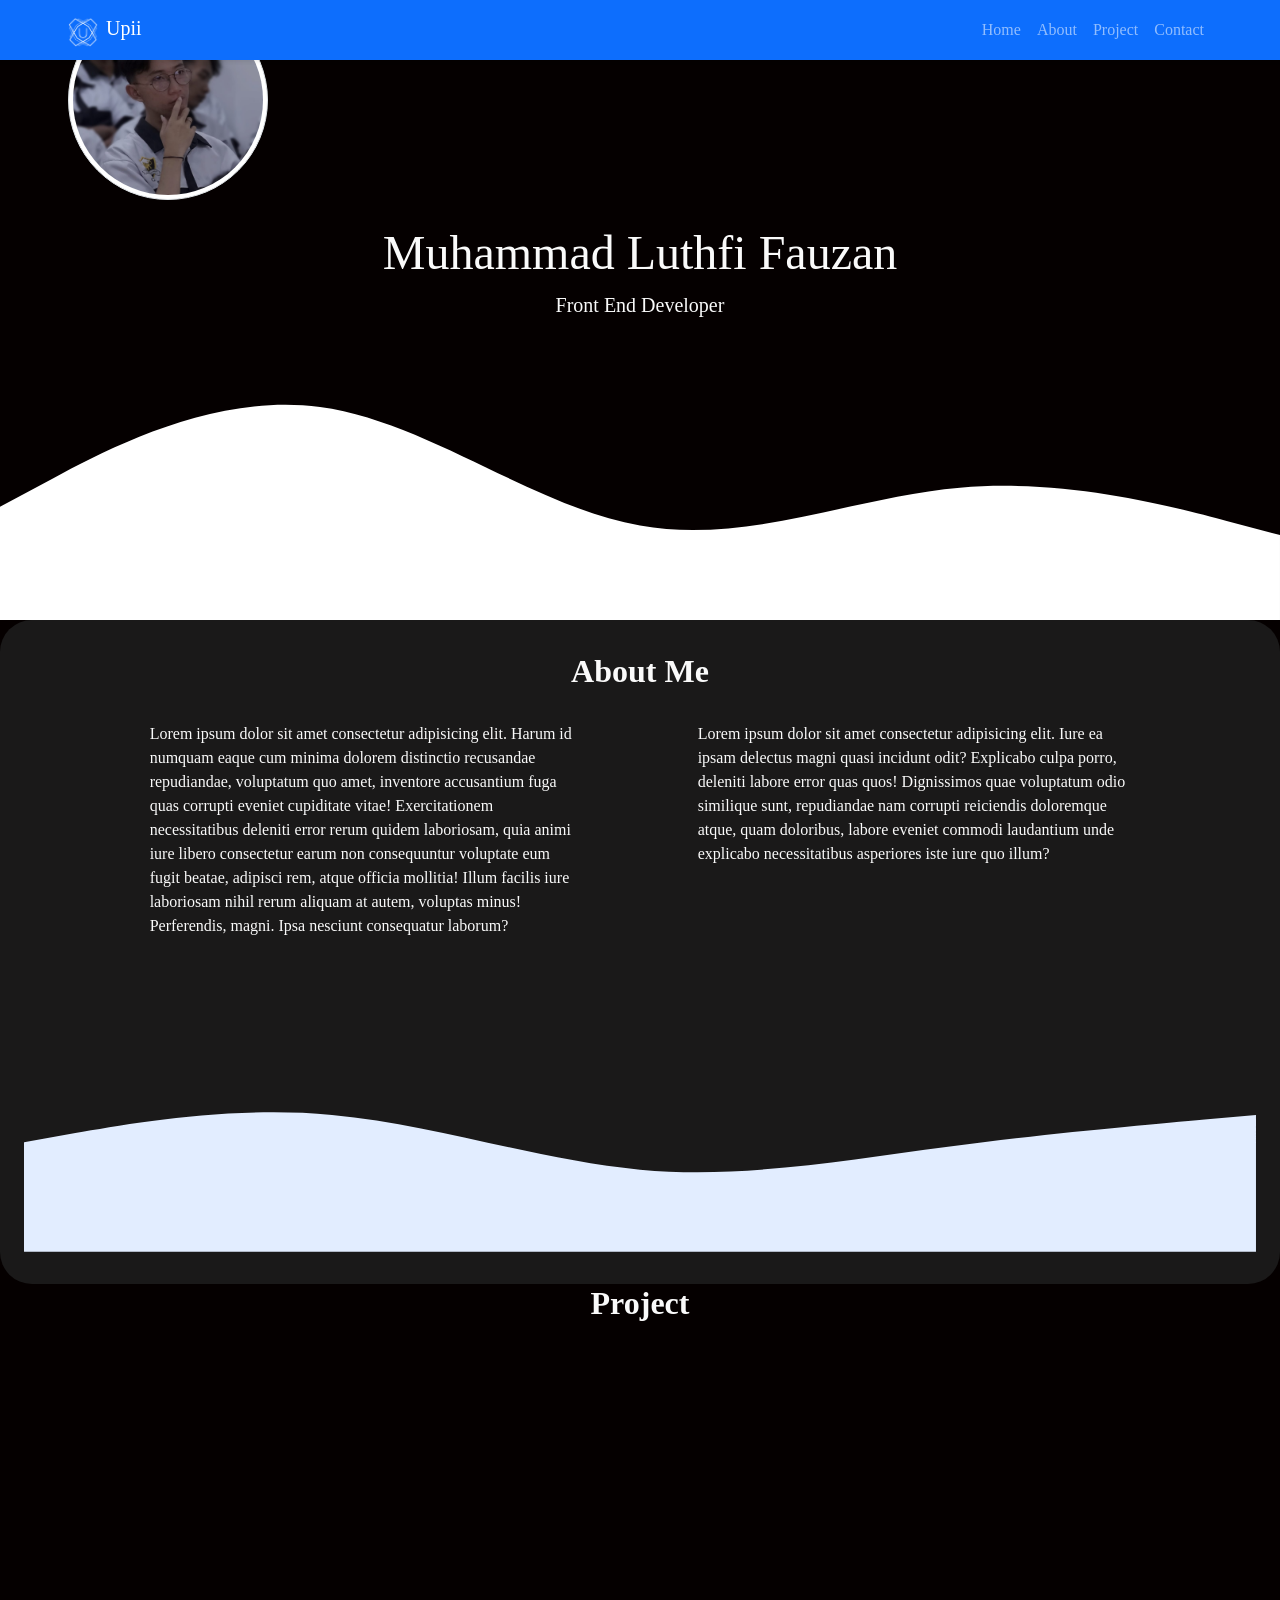
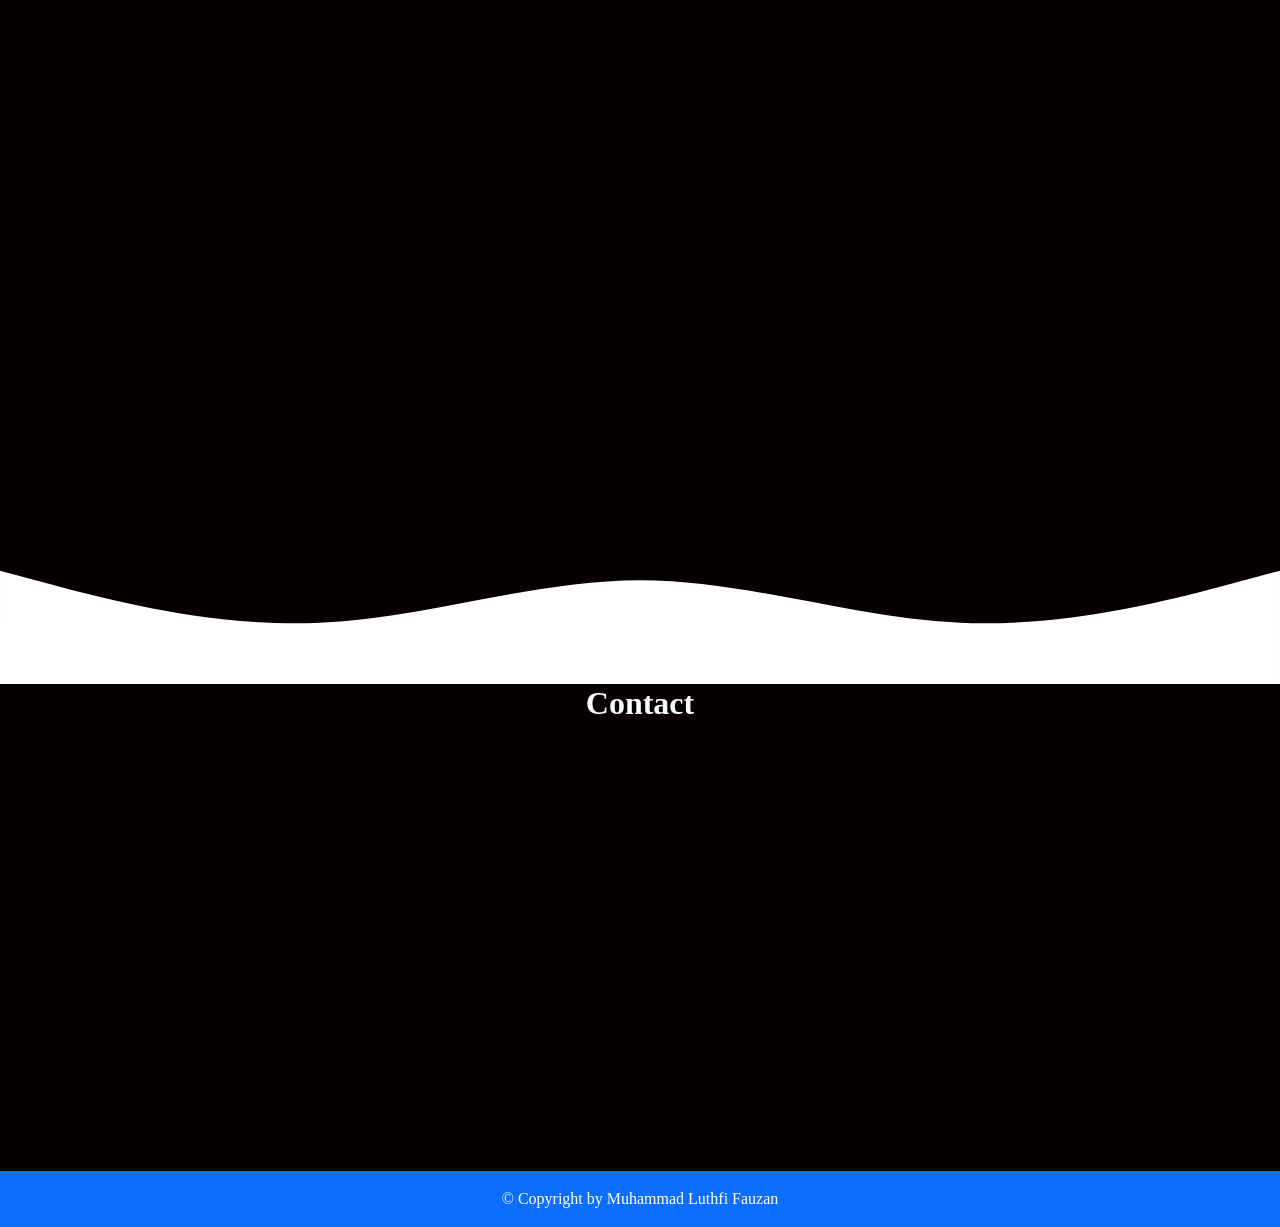
<file: indeks.html>
<!doctype html>
<html lang="en">
    <head>
        <meta charset="utf-8">
        <meta name="viewport" content="width=device-width, initial-scale=1">
        <title>Portfolio Upii</title>
        <link href="https://cdn.jsdelivr.net/npm/bootstrap@5.3.3/dist/css/bootstrap.min.css" rel="stylesheet" integrity="sha384-QWTKZyjpPEjISv5WaRU9OFeRpok6YctnYmDr5pNlyT2bRjXh0JMhjY6hW+ALEwIH" crossorigin="anonymous">
        <link rel="stylesheet" href="style.css">
        <!-- ICON -->
        <link rel="icon" href="img/White-Logo.png" type="image/png">
        <!-- Animate on Scroll AOS -->
        <link rel="stylesheet" href="https://unpkg.com/aos@next/dist/aos.css" />
    </head>
    <body>
        <!-- Navbar -->
        <nav class="navbar navbar-expand-md bg-primary fixed-top shadow-sm navbar-dark">
            <div class="container">
                <a class="navbar-brand" href="#">
                    <img src="img/White-Logo.png" alt="Logo" width="30" height="30" class="d-inline-block align-text-top me-2">Upii</a>
                <button class="navbar-toggler" type="button" data-bs-toggle="offcanvas" data-bs-target="#offcanvasNavbar" aria-controls="offcanvasNavbar" aria-label="Toggle navigation">
                    <span class="navbar-toggler-icon"></span>
                </button>
                <div class="offcanvas offcanvas-end" tabindex="-1" id="offcanvasNavbar" aria-labelledby="offcanvasNavbarLabel">
                    <div class="offcanvas-header">
                        <h5 class="offcanvas-title" id="offcanvasNavbarLabel">Upii</h5>
                        <button type="button" class="btn-close" data-bs-dismiss="offcanvas" aria-label="Close"></button>
                    </div>
                    <div class="offcanvas-body">
                        <div class="navbar-nav ms-auto text-center">
                            <a class="nav-link" href="#home">Home</a>
                            <a class="nav-link" href="#about">About</a>
                            <a class="nav-link" href="#project">Project</a>
                            <a class="nav-link" href="#contact">Contact</a>
                        </div>
                    </div>
                </div>
            </div>
        </nav>
        <!-- Navbar End -->
        
        <!-- Profile -->
        <section class="home" id="home">
            <div class="container">
                <div class="row justify-content-center">
                    <div class="col-sm-12 text-center" data-aos="zoom-in">
                        <img src="img/pp.jpeg" alt="Profile Image" class="rounded-circle img-fluid img-thumbnail" width="200" height="200">
                    </div>
                </div>
                <div class="row mt-4 text-center">
                    <div class="col-sm-12">
                        <h1 class="display-5" data-aos="fade-up" data-aos-easing="ease" data-aos-delay="400">Muhammad Luthfi Fauzan</h1>
                        <p class="lead" data-aos="fade-up" data-aos-easing="ease" data-aos-delay="700" data-aos-duration="1200">Front End Developer</p>
                    </div>
                </div>
            </div>
            <svg xmlns="http://www.w3.org/2000/svg" viewBox="0 0 1440 320"><path fill="#fff" fill-opacity="1" d="M0,192L60,160C120,128,240,64,360,80C480,96,600,192,720,213.3C840,235,960,181,1080,170.7C1200,160,1320,192,1380,208L1440,224L1440,320L1380,320C1320,320,1200,320,1080,320C960,320,840,320,720,320C600,320,480,320,360,320C240,320,120,320,60,320L0,320Z"></path></svg>
        </section>
        <!-- Profile End-->

        <!-- About -->
        <section class="about" id="about">
            <div class="container">
                <div class="row mb-4">
                    <div class="col text-center">
                        <h2>About Me</h2>
                    </div>
                </div>
                <div class="row justify-content-around m-4">
                    <div class="col-sm-5" data-aos="fade-right" data-aos-duration="1500">
                        <p>Lorem ipsum dolor sit amet consectetur adipisicing elit. Harum id numquam eaque cum minima dolorem distinctio recusandae repudiandae, voluptatum quo amet, inventore accusantium fuga quas corrupti eveniet cupiditate vitae! Exercitationem necessitatibus deleniti error rerum quidem laboriosam, quia animi iure libero consectetur earum non consequuntur voluptate eum fugit beatae, adipisci rem, atque officia mollitia! Illum facilis iure laboriosam nihil rerum aliquam at autem, voluptas minus! Perferendis, magni. Ipsa nesciunt consequatur laborum?</p>
                    </div>
                    <div class="col-sm-5" data-aos="fade-left" data-aos-duration="1500" data-aos-delay="200">
                        <p>Lorem ipsum dolor sit amet consectetur adipisicing elit. Iure ea ipsam delectus magni quasi incidunt odit? Explicabo culpa porro, deleniti labore error quas quos! Dignissimos quae voluptatum odio similique sunt, repudiandae nam corrupti reiciendis doloremque atque, quam doloribus, labore eveniet commodi laudantium unde explicabo necessitatibus asperiores iste iure quo illum?</p>
                    </div>
                </div>
            </div>
            <svg xmlns="http://www.w3.org/2000/svg" viewBox="0 0 1440 320"><path fill="#e2edff" fill-opacity="1" d="M0,192L60,181.3C120,171,240,149,360,160C480,171,600,213,720,224C840,235,960,213,1080,197.3C1200,181,1320,171,1380,165.3L1440,160L1440,320L1380,320C1320,320,1200,320,1080,320C960,320,840,320,720,320C600,320,480,320,360,320C240,320,120,320,60,320L0,320Z"></path></svg>
        </section>
        <!-- About End -->

        <!-- Project -->
        <section class="project" id="project">
            <div class="container">
                <div class="row mb-5">
                    <div class="col text-center">
                        <h2>Project</h2>
                    </div>
                </div>

                <div class="row justify-content-center">
                    <div class="col-md-4 mb-4">
                        <div class="card" data-aos="fade-right" data-aos-duration="1200">
                            <img src="img/gambar-1.jpg" class="card-img-top" alt="Project-1">
                            <div class="card-body">
                                <p class="card-text">Some quick example text to build on the card title and make up the bulk of the card's content.</p>
                            </div>
                        </div>
                    </div>
                    <div class="col-md-4 mb-4">
                        <div class="card" data-aos="fade-right" data-aos-duration="1200" data-aos-delay="200">
                            <img src="img/gambar-2.jpg" class="card-img-top" alt="Project-2">
                            <div class="card-body">
                                <p class="card-text">Some quick example text to build on the card title and make up the bulk of the card's content.</p>
                            </div>
                        </div>
                    </div>
                    <div class="col-md-4 mb-4">
                        <div class="card" data-aos="fade-right" data-aos-duration="1200" data-aos-delay="400">
                            <img src="img/gambar-3.jpg" class="card-img-top" alt="Project-3">
                            <div class="card-body">
                                <p class="card-text">Some quick example text to build on the card title and make up the bulk of the card's content.</p>
                            </div>
                        </div>
                    </div>
                    <div class="col-md-4 mb-4">
                        <div class="card" data-aos="fade-right" data-aos-duration="1200" data-aos-delay="200">
                            <img src="img/gambar-4.jpg" class="card-img-top" alt="Project-4">
                            <div class="card-body">
                                <p class="card-text">Some quick example text to build on the card title and make up the bulk of the card's content.</p>
                            </div>
                        </div>
                    </div>
                    <div class="col-md-4 mb-4">
                        <div class="card" data-aos="fade-right" data-aos-duration="1200" data-aos-delay="400">
                            <img src="img/gambar-5.jpg" class="card-img-top" alt="Project-5">
                            <div class="card-body">
                                <p class="card-text">Some quick example text to build on the card title and make up the bulk of the card's content.</p>
                            </div>
                        </div>
                    </div>
                </div>
            </div>
            <svg xmlns="http://www.w3.org/2000/svg" viewBox="0 0 1440 320"><path fill="#fff" fill-opacity="1" d="M0,192L60,208C120,224,240,256,360,250.7C480,245,600,203,720,202.7C840,203,960,245,1080,250.7C1200,256,1320,224,1380,208L1440,192L1440,320L1380,320C1320,320,1200,320,1080,320C960,320,840,320,720,320C600,320,480,320,360,320C240,320,120,320,60,320L0,320Z"></path></svg>
        </section>
        <!-- Project End -->

        <!-- Contact -->
        <section class="contact" id="contact">
            <div class="container">
                <div class="row text-center">
                    <div class="col">
                        <h2>Contact</h2>
                    </div>
                </div>

                <div class="row justify-content-center mt-5 mb-5">
                    <div class="col-md-7">
                        <div class="alert alert-success alert-dismissible fade show d-none my-alert" role="alert">
                            <strong>Terimakasih!</strong> Pesan anda sudah kami terima.
                            <button type="button" class="btn-close" data-bs-dismiss="alert" aria-label="Close"></button>
                        </div>

                        <form name="upii-contact-form">
                            <div class="mb-3" data-aos="fade-right" data-aos-duration="1200">
                                <label for="name" class="form-label">Nama Lengkap</label>
                                <input type="text" class="form-control" id="name" aria-describedby="name" name="nama">
                            </div>
                            <div class="mb-3" data-aos="fade-left" data-aos-duration="1200" data-aos-delay="200">
                                <label for="email" class="form-label">Email</label>
                                <input type="email" class="form-control" id="email" name="email">
                            </div>
                            <div class="mb-3" data-aos="fade-up" data-aos-duration="1200" data-aos-delay="300">
                                <label for="pesan" class="form-label">Pesan</label>
                                <textarea class="form-control" id="pesan" rows="3" name="pesan"></textarea>
                            </div>
                            <button type="submit" class="btn btn-primary btn-kirim" data-aos="zoom-in-up" data-aos-delay="300">Kirim</button>
                            <button class="btn btn-primary btn-loading d-none" type="button" disabled>
                                <span class="spinner-border spinner-border-sm" aria-hidden="true"></span>
                                <span role="status">Loading...</span>
                            </button>
                        </form>
                    </div>
                </div>
            </div>
        </section>
        <!-- Contact End -->

        <!-- Footer -->
        <footer class="bg-primary text-white text-center">
            <p class="mb-0 p-3">&copy; Copyright by <a href="https://www.instagram.com/upii_desu/" class="text-white text-decoration-none">Muhammad Luthfi Fauzan</a></p>
        </footer>
        <!-- Footer End -->

        <script>
            const scriptURL = 'https://script.google.com/macros/s/AKfycbxR3WkrYEVHYG4GCGtxnS1QC4d4KQzAulcoTvifG5KNSGuXirdtaNCzJ8C41uUKMLY7/exec';
            const form = document.forms['upii-contact-form'];
            const btnKirim = document.querySelector('.btn-kirim');
            const btnLoading = document.querySelector('.btn-loading');
            const myAlert = document.querySelector('.my-alert');


            form.addEventListener('submit', e => {
                e.preventDefault()
                // Ketika tombol Kirim di Klik
                //tampilkan loading, hilangkan tombol kirim
                btnLoading.classList.toggle('d-none');
                btnKirim.classList.toggle('d-none');
                
                fetch(scriptURL, { method: 'POST', body: new FormData(form)})
                .then(response => {
                        //tampilkan tombol kirim, hilangkan tombol loading
                        btnLoading.classList.toggle('d-none');
                        btnKirim.classList.toggle('d-none');
                        //tampilkan alert
                        myAlert.classList.toggle('d-none');
                        //reset form
                        form.reset()
                        console.log('Success!', response)
                    })
                    .catch(error => console.error('Error!', error.message))
            })
        </script>

        <!-- AOS -->
        <script src="https://unpkg.com/aos@next/dist/aos.js"></script>
        <script>
            AOS.init({
                duration: 1000,
                easing: 'ease-out-back'
            });
        </script>

        <script src="https://cdn.jsdelivr.net/npm/bootstrap@5.3.3/dist/js/bootstrap.bundle.min.js" integrity="sha384-YvpcrYf0tY3lHB60NNkmXc5s9fDVZLESaAA55NDzOxhy9GkcIdslK1eN7N6jIeHz" crossorigin="anonymous"></script>
    </body>
</html>
</file>
<file: style.css>
:root {
    /* ========== Colors ========== */
    --hue: 358;
    --first-color: hsl(var(--hue), 80%, 49%);
    --first-color-alt: hsl(var(--hue), 76%, 45%);
    --white: hsl(0, 0%, 98%);
    --black: hsl(0, 0%, 1%);
    --text: hsl(var(--hue), 2%, 66%);
    --body: hsl(var(--hue), 100%, 1%);
    --container: hsl(var(--hue), 2%, 10%);
    --conic-graidient: conic-gradient(from 150deg at 50% 45%,
                        hsl(var(--hue), 80%, 20%) 0deg,
                        hsl(var(--hue), 80%, 48%) 140deg,
                        hsl(var(--hue), 80%, 20%) 360deg);

    /* ========== Font & Typography ========== */
    --body-font: "Montserrat Alternates";
    --second-font: "Grechen Fuemen", cursive;
    --third-font: "Poppins";
    --biggest-fs: 2.5rem;
    --h1-fs: 1.5rem;
    --h2-fs: 1.25rem;
    --h3-fs: 1rem;
    --normal-fs: .938rem;
    --small-fs: .813rem;
    --smaller-fs: .75rem;

    /* ========== Font Weight ========== */
    --regular: 400;
    --medium: 500;
    --semi-bold: 600;

    /* ========== Z-Index ========== */
    --z-tooltip: 10;
    --z-fixed: 100;
}

/* ========== Responsivitas ========== */
@media screen and (min-width: 1168px) {
    :root {
        --biggest-fs: 3.5rem;
        --h1-fs: 2.25rem;
        --h2-fs: 1.5rem;
        --h3-fs: 1.25rem;
        --normal-fs: 1rem;
        --small-fs: .875rem;
        --smaller-fs: .813rem;
    }
}
/* ==================== ==================== ==================== ==================== ==================== ==================== ==================== */

/* ========== BASE ========== */
* {
    box-sizing: border-box;
    padding: 0;
    margin: 0;
}

html {
    scroll-behavior: smooth;
}

body, input, textarea, button {
    font-family: var(--body-font);
    font-size: var(--normal-fs);
}
body {
    background-color: var(--body);
    color: var(--white);
}

input, button, textarea {
    border: none;
    outline: none;
}

h1, h2, h3, h4 {
    color: var(--white);
    font-weight: var(--semi-bold);
}

ul { list-style: none; }

a { text-decoration: none; }

img {
    display: block;
    max-width: 100%;
    height: auto;
}

/* ========== Reusable Classes ========== */
.container {
    max-width: 1168px;
    margin-inline: 1.5rem;
}

.grid {
    display: grid;
    gap: 1.5rem;
}

.section {
    padding-block: 2rem 3rem;
}

.section-title {
    font-size: var(--h2-fs);
    text-align: center;
    margin-bottom: 2rem;
}

.main { overflow: hidden; }

/* ==================== ==================== ==================== ==================== ==================== ==================== ==================== */

/* ==================== NAVBAR ==================== */
.nav {
    position: fixed;
    bottom: 1.5rem;
    left: 0;
    right: 0;
    background-color: hsla(0, 0%, 98%, .1);
    width: 88%;
    margin-inline: auto;
    backdrop-filter: blur(16px);
    --webkit-backdrop-filter: blur(16px);
    padding: 1rem 2rem;
    border-radius: 4rem;
    z-index: var(--z-fixed);
}

.nav .nav-list {
    display: flex;
    justify-content: space-between;
    align-items: center;
}

.nav .nav-list .nav-link {
    width: 2.5rem;
    height: 2.5rem;
    background-color: transparent;
    color: var(--white);
    font-size: 1.5rem;
    border-radius: 50%;
    display: grid;
    place-items: center;
    transition: background-color .6s;
}

/* ========== Active Link ========== */
.active-link {
    background-color: var(--first-color) !important;
}

/* ==================== ==================== ==================== ==================== ==================== ==================== ==================== */

/* ==================== HOME ==================== */
/* ========== Profile ========== */
.home .profile {
    position: relative;
    background: var(--conic-graidient);
    min-height: 415px;
    border-radius: 2rem;
    padding: 1rem;
    display: grid;
    overflow: hidden;
}

.home .profile .profile-img {
    min-width: 550px;
    position: absolute;
    justify-self: center;
    align-self: flex-end;
}

.home .profile .profile-data {
    align-self: flex-end;
    background-color: hsla(0, 0%, 1%, .1);
    backdrop-filter: blur(16px);
    --webkit-backdrop-filter: blur(16px);
    padding: 1.5rem 1rem;
    border-radius: 1.5rem;
    border: 2px solid hsla(0, 0%, 100%, .5);
}

.home .profile .profile-name {
    font: var(--regular) var(--biggest-fs) var(--second-font);
    margin-bottom: 1rem;
}

.home .profile .profile-buttons {
    display: grid;
    column-gap: .5rem;
    grid-template-columns: repeat(2, 1fr);
}

.home .profile .profile-buttons .button {
    padding: .75rem 0;
}


/* ========== Info ========== */
.info,
.about,
.skills {
    background-color: var(--container);
    padding: 2rem 1.5rem;
    border-radius: 2rem;
}

.info .info-circle {
    width: 2rem;
    height: 2rem;
    background-color: var(--first-color);
    border-radius: 50%;
}

.info .info-name {
    font: var(--regular) var(--h1-fs) var(--second-font);
}

.info .info-data {
    display: flex;
    justify-content: center;
    align-items: center;
    column-gap: 1rem;
}

.info .info-image {
    background: var(--conic-graidient);
    height: 180px;
    border-radius: 2rem;
    display: grid;
    margin-block: 1.5rem;
    overflow: hidden;
}

.info .info-image .info-img {
    min-width: 250px;
    justify-self: center;
    align-self: flex-end;
    transform: translateY(-2.5rem);
}

.info .info-desc {
    font-size: var(--small-fs);
    margin-bottom: 2rem;
}

.info .button {
    width: 100%;
}


/* ========== About ========== */
.about .about-name {
    font-size: var(--normal-fs);
    font-weight: var(--regular);
    margin-bottom: 1rem;
}

.about .about-social {
    display: flex;
    justify-content: center;
    column-gap: 1.5rem;
    margin-block: 2rem;
}

.about .about-link {
    width: 2.5rem;
    height: 2.5rem;
    background-color: var(--white);
    color: var(--black);
    font-size: 1.5rem;
    border-radius: 50%;
    display: grid;
    place-items: center;
    transition: background-color .4s, color .4s;
}

.about .about-link:hover {
    background-color: var(--first-color);
    color: var(--white);
}

.about .about-image {
    background: var(--conic-graidient) !important;
    height: 180px;
    border-radius: 2rem;
    display: grid;
    overflow: hidden;
    justify-content: center;
}

.about .about-image .about-img {
    min-width: 400px;
    justify-self: center;
    transform: translate(.5rem, -7rem);
}

.about .about-note {
    font-size: var(--small-fs);
    margin-block: 1rem 2rem;
}

.about .button {
    width: 100%;
}


/* ========== Skills ========== */
.skills-title {
    font-size: var(--h2-fs);
}

.skills-items {
    display: flex;
    flex-wrap: wrap;
    align-items: center;
    gap: 1.5rem;
    margin-block: 1.5rem;
}

.skills-items .skills-item {
    height: 1.7rem;
    transition: transform .4s;
}
.skills-items .skills-item:hover {
    transform: translateY(-.25rem);
}

.skills-items .skills-desc {
    font-size: var(--small-fs);
}

/* ==================== ==================== ==================== ==================== ==================== ==================== ==================== */

/* ==================== BUTTONS ==================== */
.button {
    display: inline-flex;
    justify-content: center;
    background-color: var(--first-color);
    color: var(--white);
    font-weight: var(--semi-bold);
    padding: 1.25rem 2.5rem;
    border-radius: 4rem;
    transition: background-color .4s;
}

.button-black {
    background-color: var(--black);
}

.button:hover {
    background-color: var(--first-color-alt);
}

/* ==================== ==================== ==================== ==================== ==================== ==================== ==================== */

/* ==================== PROJECTS ==================== */
.projects-card {
    background-color: var(--container);
    padding: 1.5rem;
    border-radius: 2rem;
}

.projects-image {
    display: block;
    overflow: hidden;
    border-radius: 1.5rem;
    margin-bottom: 1.5rem;
}

.projects-img {
    transition: all .4s;
}

.projects-name {
    font-size: var(--h3-fs);
    font-family: var(--third-font);
    margin-bottom: .5rem;
}

.projects-desc {
    color: var(--text);
    margin-bottom: 1.5rem;
}

.projects-skill {
    width: 1rem;
    transition: all .5s;
}
.projects-skill:hover {
    transform: translateY(-.25rem);
}

.projects-skills {
    width: max-content;
    height: 2rem;
    background-color: var(--black);
    padding-inline: .75rem;
    display: flex;
    align-items: center;
    column-gap: .75rem;
    border-radius: 4rem;
    margin-bottom: 1.5rem;
}

.projects-button {
    color: var(--white);
    display: inline-flex;
    align-items: center;
    column-gap: .5rem;
    transition: all .4s;
}
.projects-button:hover {
    color: var(--text);
}

.projects-button i {
    font-size: 1.25rem;
}
.projects-button span {
    font-weight: var(--medium);
}

.projects-image:hover .projects-img {
    transform: scale(1.05);
}

/* ==================== ==================== ==================== ==================== ==================== ==================== ==================== */

/* ==================== SERIVES ==================== */
.services-card {
    background-color: var(--container);
    padding: 4rem 1.5rem 3.5rem;
    border-radius: 2rem;
}

.services-icon {
    display: inline-block;
    position: relative;
    margin-bottom: 2rem;
}

.services-icon i {
    font-size: 2.5rem;
    position: relative;
    z-index: var(--z-tooltip);
}

.services-circle {
    width: 3rem;
    height: 3rem;
    background-color: var(--first-color);
    border-radius: 50%;
    position: absolute;
    top: -1rem;
    right: -1rem;
    transition: all .4s;
}

.services-card:hover .services-circle {
    transform: translate(.25rem, -.25rem);
}

.services-name {
    font-size: var(--h3-fs);
    font-family: var(--third-font);
    margin-bottom: 1rem;
}

.services-desc {
    color: var(--text);
}

/* ==================== ==================== ==================== ==================== ==================== ==================== ==================== */

/* ==================== EXPERIENCE ==================== */
.experience-container {
    row-gap: 2rem;
}

.experience-card {
    display: grid;
    row-gap: 1rem;
}

.experience-company {
    font-size: var(--h2-fs);
}

.experience-data {
    background-color: var(--container);
    padding: 1.5rem;
    border-radius: 1.5rem;
}

.experience-profession {
    font-size: var(--h3-fs);
    font-family: var(--third-font);
    margin-bottom: .5rem;
}

.experience-date {
    display: block;
    font-size: var(--small-fs);
    margin-bottom: 1rem;
}

.experience-desc {
    color: var(--text);
}

/* ==================== ==================== ==================== ==================== ==================== ==================== ==================== */

/* ==================== CONTACT ==================== */
.contact-group,
.contact-form {
    gap: 1rem;
}

.contact-form {
    position: relative;
}

.contact-input {
    background-color: var(--container);
    padding: 1.25rem;
    border-radius: 4rem;
    color: var(--white);
}
.contact-input::placeholder {
    color: var(--text);
}
.contact-input:autofill {
    transition: all 6000s;
}

.contact-area {
    height: 10rem;
    border-radius: 1.5rem;
    resize: none;
}

.contact-button {
    margin-top: 1.5rem;
    cursor: pointer;
}

.contact-message {
    position: absolute;
    left: 0;
    bottom: 4.5rem;
    font-size: var(--smaller-fs);
}

/* ==================== ==================== ==================== ==================== ==================== ==================== ==================== */

/* ==================== FOOTER ==================== */
.footer {
    padding-block: 2rem 8rem;
}

.footer-container {
    row-gap: 2.5rem;
}

.footer-logo {
    color: var(--white);
    font: var(--regular) var(--biggest-fs) var(--second-font);
    justify-self: center;
}

.footer-links {
    display: flex;
    justify-content: center;
    column-gap: 2rem;
}
.footer-link {
    color: var(--white);
    transition: all .4s;
}
.footer-link:hover {
    color: var(--text);
}

.footer-social {
    display: flex;
    justify-content: center;
    column-gap: 1.5rem;
}

.footer-social-link {
    width: 2.5rem;
    height: 2.5rem;
    background-color: var(--first-color);
    color: var(--white);
    font-size: 1.5rem;
    border-radius: 50%;
    display: grid;
    place-items: center;
    transition: all .4s;
}
.footer-social-link:hover {
    background-color: var(--white);
    color: var(--black);
}

.footer-copy {
    display: block;
    margin-top: 4.5rem;
    text-align: center;
    font-size: var(--smaller-fs);
    color: var(--text);
}

/* ==================== ==================== ==================== ==================== ==================== ==================== ==================== */

/* ==================== SCROLL BAR ==================== */
::-webkit-scrollbar {
    width: 0.6rem;
    background-color: hsl(0, 0%, 20%);
}

::-webkit-scrollbar-thumb {
    background-color: hsl(0, 0%,30%);
    border-radius: .5rem;
}
::-webkit-scrollbar-thumb:hover {
    background-color: hsl(0, 0%,40%);
    border-radius: .5rem;
}

/* ==================== SCROLL UP ==================== */
.scroll-up {
    position: fixed;
    right: 1rem;
    bottom: -50%;
    background-color: hsla(0, 0%, 98%, .1);
    display: inline-flex;
    padding: 6px 7px;
    color: var(--white);
    font-size: 1.25rem;
    backdrop-filter: blur(16px);
    border-radius: .5rem;
    z-index: var(--z-tooltip);
    transition: all .4s;
}
.scroll-up:hover {
    transform: translateY(-.5rem);
}

/* ===== Show Scroll Up ===== */
.show-scroll {
    bottom: 8rem;
}


/* ==================== ==================== ==================== ==================== ==================== ==================== ==================== */

/* ==================== BREAKPOINTS ==================== */
/* Tablet */
@media (min-width: 540px) {
    .nav {
        width: max-content;
    }

    .nav-list {
        column-gap: 1.25rem;
    }

    .home-container,
    .projects-container,
    .services-container,
    .experience-container,
    .contact-container {
        grid-template-columns: 360px;
        justify-content: center;
    }
}

@media (min-width: 786px) {
    .home-container {
        grid-template-columns: repeat(2, 350px);
        align-items: flex-start;
    }

    .profile {
        height: 100%;
    }

    .projects-container,
    .services-container {
        grid-template-columns: repeat(2, 350px);
    }

    .experience-container {
        grid-template-columns: initial;
    }
    .experience-card {
        grid-template-columns: 220px 480px;
        align-items: center;
    }

    .footer-container,
    .footer-content {
        grid-template-columns: repeat(2, max-content);
        align-items: center;
    }
    .footer-container {
        justify-content: space-between;
    }
    .footer-content {
        column-gap: 4.5rem;
    }

    .show-scroll {
        bottom: 3rem;
    }
}

/* Handphone */
@media (max-width: 480px) {
    .container {
        margin-inline: 1rem;
    }

    .nav {
        padding: 1rem;
    }

    .home-container,
    .projects-container,
    .services-container,
    .experience-container,
    .contact-container {
        grid-template-columns: 360px;
        justify-content: center;
        margin: 0;
    }
}

/* Large */
@media (min-width: 1200px) {
    .container {
        margin-inline: auto;
    }

    .section {
        padding-block: 3rem 4rem;
    }
    .section-title {
        font-size: var(--h1-fs);
        margin-bottom: 4rem;
    }

    .home-container {
        grid-template-columns: 280px 560px 280px;
        align-items: stretch;
    }
    .profile {
        grid-column: 2 / 3;
        grid-row: 1 / 3;
        padding: 2rem;
    }
    .profile-img {
        min-width: 900px !important;
        transform: translateX(1rem);
    }
    .profile-data {
        width: 380px;
        padding: 1.5rem;
        border-radius: 2rem;
    }

    .info {
        grid-column: 1 / 2;
        grid-row: 1 / 2;
    }
    .info-name {
        font-size: var(--h2-fs) !important;
    }

    .about {
        grid-column: 3 / 4;
        grid-row: 1 / 3;
        align-content: center;
    }
    .about-image {
        height: 210px;
    }

    .skills {
        grid-column: 1 / 2;
        grid-row: 2 / 3;
    }
    .skills-title {
        font-size: var(--h3-fs);
    }


    .projects-container {
        grid-template-columns: repeat(3, 368px);
        gap: 2rem;
    }


    .services-container {
        grid-template-columns: repeat(3, 368px);
        gap: 2rem;
    }
    .services-card {
        padding-block: 6rem 5rem;
    }
    .services-icon i {
        font-size: 3.5rem;
    }
    .services-circle {
        width: 4rem;
        height: 4rem;
        right: -1.5rem;
        top: -1.5rem;
    }


    .experience-container {
        row-gap: 4rem;
    }
    .experience-card {
        grid-template-columns: 350px 610px;
        column-gap: 8rem;
    }


    .contact-container {
        grid-template-columns: 620px;
    }
    .contact-group {
        grid-template-columns: repeat(2, 1fr);
    }
    .contact-button {
        width: max-content;
        justify-self: center;
    }


    .footer {
        padding-top: 3rem;
    }
    .footer-links {
        column-gap: 3rem;
    }
    .footer-copy {
        margin-top: 5rem;
    }
}

/* Desktop */
@media (min-width: 1600px) {
    .nav {
        width: max-content;
        height: max-content;
        padding: 2rem 1rem;
        left: initial;
        right: 3rem;
        top: 0;
        bottom: 0;
        margin-block: auto;
    }
    .nav-list {
        flex-direction: column;
        row-gap: 1.25rem;
    }

    .footer {
        padding-block: 3rem;
    }

    .scroll-up {
        right: 4rem;
    }
}
</file>
